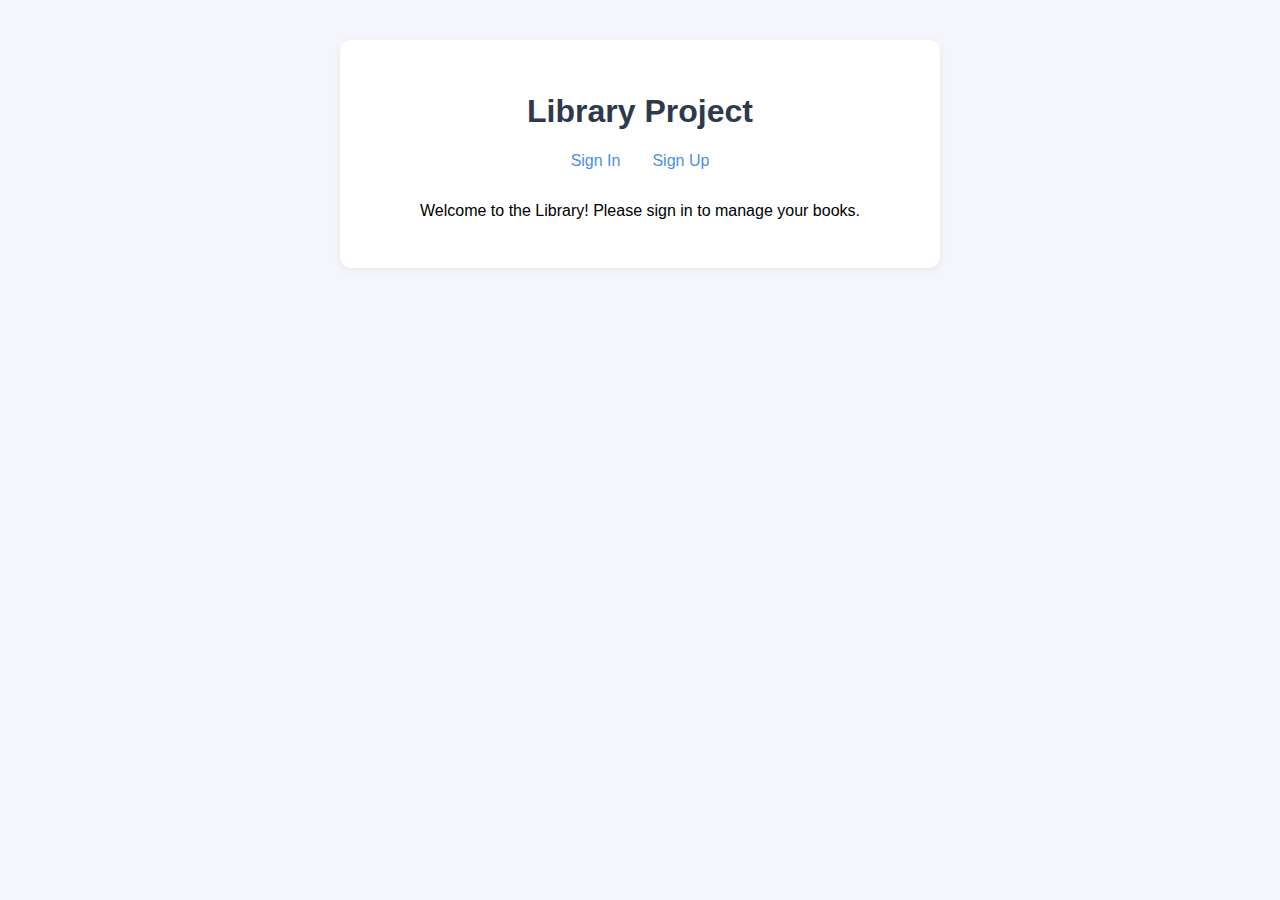
<file: ChillProject/newProje/index.html>
<!DOCTYPE html>
<html lang="en">
<head>
    <meta charset="UTF-8">
    <meta name="viewport" content="width=device-width, initial-scale=1.0">
    <title>Library Home</title>
    <link rel="stylesheet" href="https://cdnjs.cloudflare.com/ajax/libs/modern-normalize/2.0.0/modern-normalize.min.css">
    <style>
        body { font-family: 'Segoe UI', sans-serif; background: #f4f6fb; margin: 0; }
        .container { max-width: 600px; margin: 40px auto; background: #fff; border-radius: 10px; box-shadow: 0 2px 8px #0001; padding: 2rem; }
        h1 { text-align: center; color: #2d3a4b; }
        nav { display: flex; justify-content: center; gap: 2rem; margin-bottom: 2rem; }
        nav a { text-decoration: none; color: #4a90e2; font-weight: 500; }
        nav a:hover { text-decoration: underline; }
        #library-section { margin-top: 2rem; }
        .book-list { list-style: none; padding: 0; }
        .book-list li { background: #f0f4fa; margin: 0.5rem 0; padding: 0.75rem 1rem; border-radius: 6px; }
        .add-book-form { display: flex; gap: 1rem; margin-top: 1rem; }
        .add-book-form input { flex: 1; padding: 0.5rem; border: 1px solid #ccc; border-radius: 4px; }
        .add-book-form button { padding: 0.5rem 1.5rem; background: #4a90e2; color: #fff; border: none; border-radius: 4px; cursor: pointer; }
        .add-book-form button:hover { background: #357ab8; }
    </style>
</head>
<body>
    <div class="container">
        <h1>Library Project</h1>
        <nav>
            <a href="signIn.html">Sign In</a>
            <a href="singUp.html">Sign Up</a>
        </nav>
        <section id="library-section" style="display:none;">
            <h2>Book List</h2>
            <ul class="book-list" id="bookList"></ul>
            <form class="add-book-form" id="addBookForm">
                <input type="text" id="bookTitle" placeholder="Book Title" required />
                <input type="text" id="bookAuthor" placeholder="Author" required />
                <button type="submit">Add Book</button>
            </form>
        </section>
        <div id="welcome" style="text-align:center;">
            <p>Welcome to the Library! Please sign in to manage your books.</p>
        </div>
    </div>
    <script src="script.js"></script>
</body>
</html>
</file>
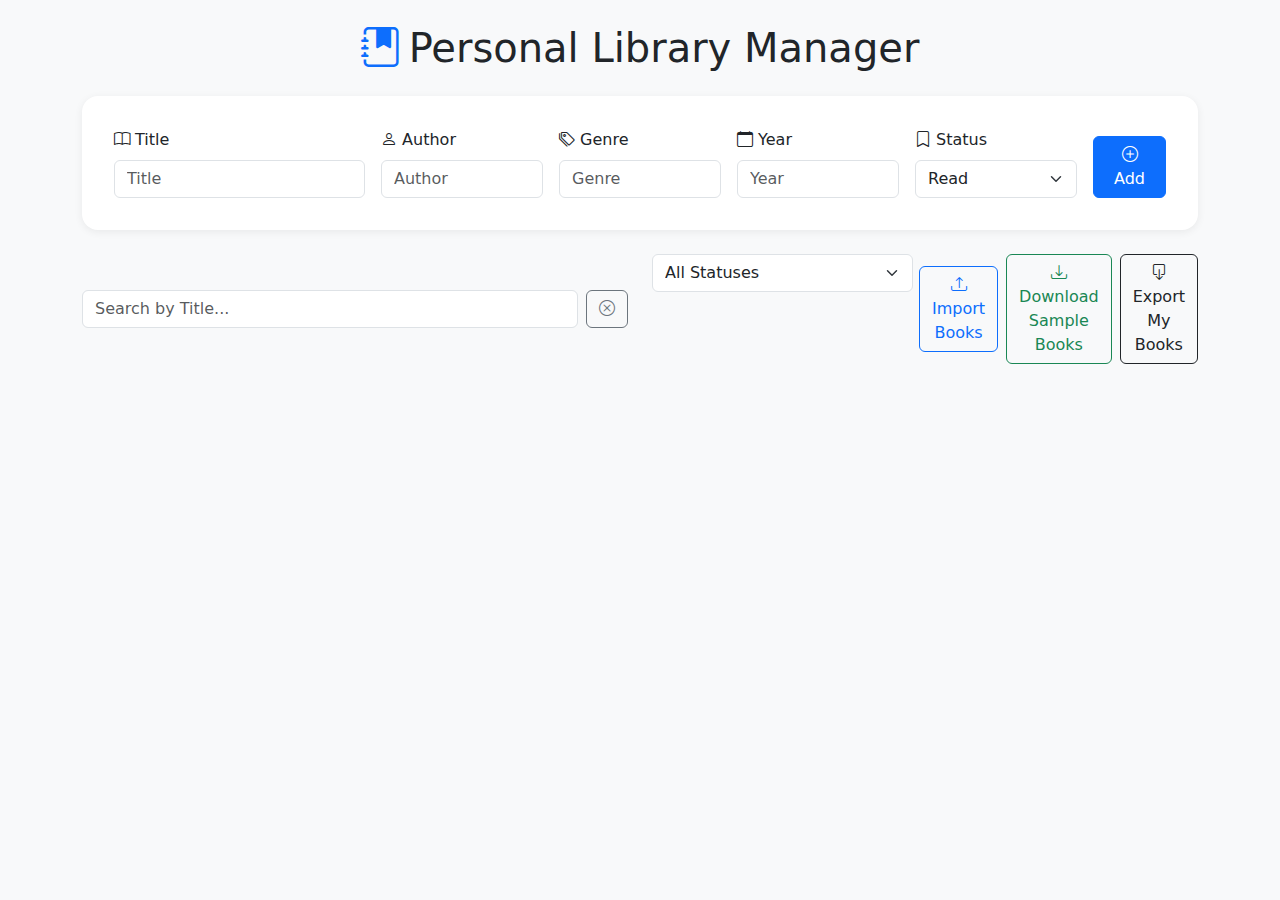
<file: ChillProject/oldProjects/index.html>
<!DOCTYPE html>
<html lang="en">
<head>
    <meta charset="UTF-8">
    <meta name="viewport" content="width=device-width, initial-scale=1.0">
    <title>Personal Library Manager</title>
    <link href="https://cdn.jsdelivr.net/npm/bootstrap@5.3.0/dist/css/bootstrap.min.css" rel="stylesheet">
    <link href="https://cdn.jsdelivr.net/npm/bootstrap-icons@1.11.3/font/bootstrap-icons.css" rel="stylesheet">
    <style>
        body { background: #f8f9fa; }
        .card { margin-bottom: 1rem; }
        .status-read { background: #e9fbe5; }
        .status-unread { background: #fff3f3; }
        .card .bi { vertical-align: -.125em; }
        .form-section { background: #fff; border-radius: 1rem; box-shadow: 0 2px 8px #0001; padding: 2rem; }
    </style>
</head>
<body>
<div class="container py-4">
    <h1 class="mb-4 text-center"><i class="bi bi-journal-bookmark-fill text-primary me-2"></i>Personal Library Manager</h1>
    <div class="form-section mb-4">
        <form id="bookForm" class="row g-3 align-items-end">
            <div class="col-md-3">
                <label for="title" class="form-label"><i class="bi bi-book"></i> Title</label>
                <input type="text" class="form-control" id="title" placeholder="Title" required>
            </div>
            <div class="col-md-2">
                <label for="author" class="form-label"><i class="bi bi-person"></i> Author</label>
                <input type="text" class="form-control" id="author" placeholder="Author" required>
            </div>
            <div class="col-md-2">
                <label for="genre" class="form-label"><i class="bi bi-tags"></i> Genre</label>
                <input type="text" class="form-control" id="genre" placeholder="Genre" required>
            </div>
            <div class="col-md-2">
                <label for="year" class="form-label"><i class="bi bi-calendar"></i> Year</label>
                <input type="number" class="form-control" id="year" placeholder="Year" min="0" required>
            </div>
            <div class="col-md-2">
                <label for="status" class="form-label"><i class="bi bi-bookmark"></i> Status</label>
                <select class="form-select" id="status" required>
                    <option value="Read">Read</option>
                    <option value="Unread">Unread</option>
                </select>
            </div>
            <div class="col-md-1 d-grid">
                <button type="submit" class="btn btn-primary"><i class="bi bi-plus-circle"></i> Add</button>
            </div>
        </form>
    </div>
    <div class="row mb-3">
        <div class="col-md-6 d-flex align-items-center gap-2">
            <input type="text" id="searchBar" class="form-control" placeholder="Search by Title...">
            <button id="clearSearchBtn" class="btn btn-outline-secondary" type="button" title="Clear Search"><i class="bi bi-x-circle"></i></button>
        </div>
        <div class="col-md-3">
            <select id="filterStatus" class="form-select">
                <option value="">All Statuses</option>
                <option value="Read">Read</option>
                <option value="Unread">Unread</option>
            </select>
        </div>
        <div class="col-md-3 d-flex justify-content-end align-items-center gap-2">
            <button id="importBooksBtn" class="btn btn-outline-primary" type="button">
                <i class="bi bi-upload"></i> Import Books
            </button>
            <input type="file" id="importBooksInput" accept="application/json" style="display:none;">
            <button id="downloadSampleBtn" class="btn btn-outline-success" type="button">
                <i class="bi bi-download"></i> Download Sample Books
            </button>
            <button id="exportBooksBtn" class="btn btn-outline-dark" type="button">
                <i class="bi bi-box-arrow-down"></i> Export My Books
            </button>
        </div>
    </div>
    <div id="booksList" class="row"></div>
</div>
<script src="index.js"></script>
</body>
</html>
</file>
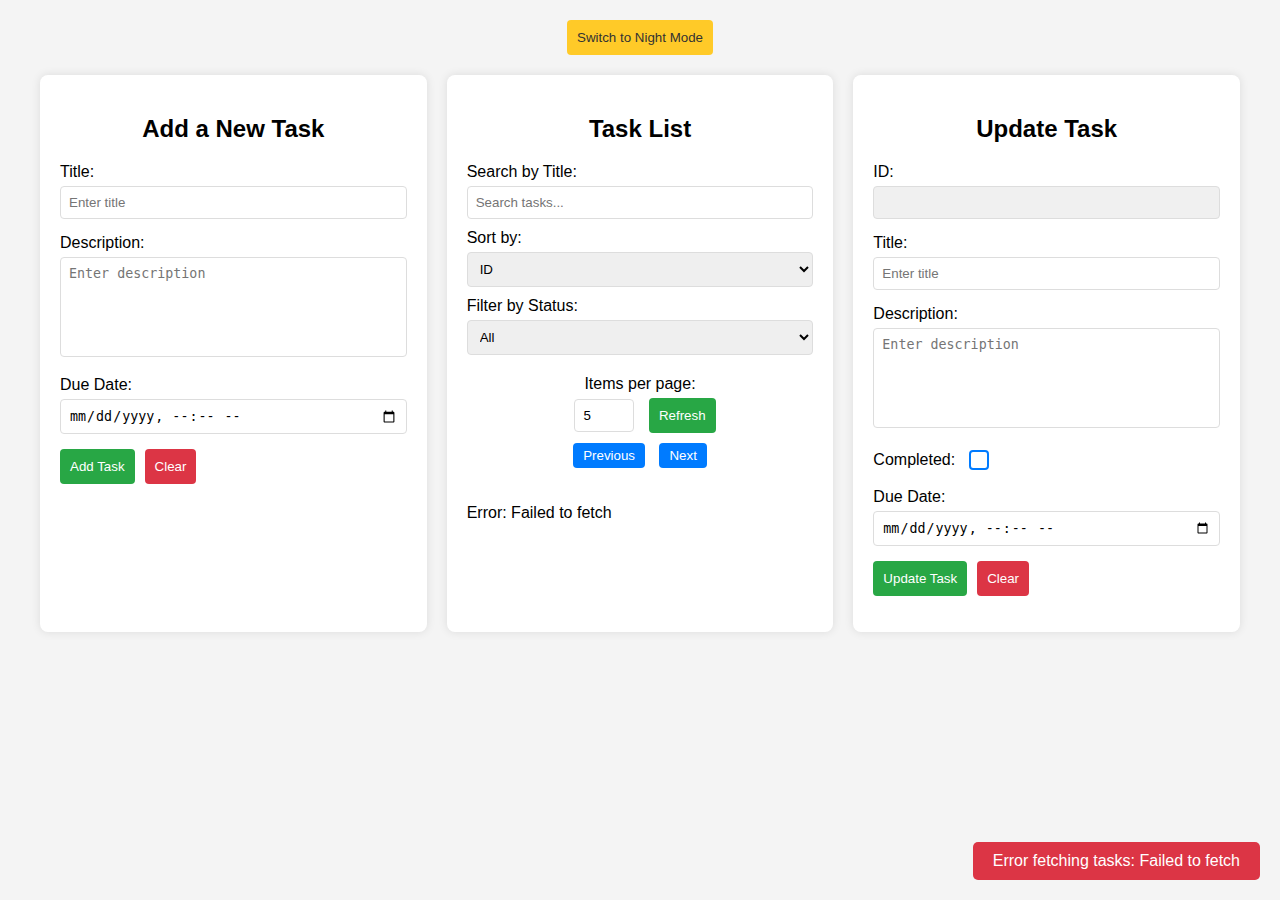
<file: JustChillingProjects/AddItemApi/index.html>
<!DOCTYPE html>
<html lang="en">
<head>
    <meta charset="UTF-8">
    <meta name="viewport" content="width=device-width, initial-scale=1.0">
    <title>To-Do Manager</title>
    <link rel="stylesheet" href="styles.css">
</head>
<body>
    <div class="theme-toggle">
        <button onclick="toggleTheme()">Toggle Day/Night</button>
    </div>
    <div class="main-container">
        <!-- Add Section (Left) -->
        <div class="left-panel">
            <h2>Add a New Task</h2>
            <div class="form-group">
                <label for="title">Title:</label>
                <input type="text" id="title" placeholder="Enter title" required>
            </div>
            <div class="form-group">
                <label for="description">Description:</label>
                <textarea id="description" placeholder="Enter description" required></textarea>
            </div>
            <div class="form-group">
                <label for="dueDate">Due Date:</label>
                <input type="datetime-local" id="dueDate" required>
            </div>
            <div class="button-group">
                <button onclick="addToDoItem()">Add Task</button>
                <button onclick="clearAddForm()" class="clear-btn">Clear</button>
            </div>
            <p id="responseMessage"></p>
        </div>

        <!-- Task List Section (Middle) -->
        <div class="middle-panel">
            <h2>Task List</h2>
            <div class="filter-sort">
                <div class="search-bar">
                    <label for="search">Search by Title:</label>
                    <input type="text" id="search" placeholder="Search tasks..." onkeyup="filterTasks()">
                </div>
                <div class="sort-bar">
                    <label for="sort">Sort by:</label>
                    <select id="sort" onchange="sortTasks()">
                        <option value="id">ID</option>
                        <option value="dueDate">Due Date</option>
                        <option value="createdAt">Created At</option>
                    </select>
                </div>
                <div class="status-filter">
                    <label for="statusFilter">Filter by Status:</label>
                    <select id="statusFilter" onchange="filterTasks()">
                        <option value="all">All</option>
                        <option value="completed">Completed</option>
                        <option value="notCompleted">Not Completed</option>
                    </select>
                </div>
            </div>
            <div class="pagination">
                <label for="take">Items per page:</label>
                <input type="number" id="take" value="5" min="1">
                <button onclick="fetchTasks()">Refresh</button>
                <div class="pagination-controls">
                    <button onclick="previousPage()" id="prevBtn">Previous</button>
                    <span id="pageInfo"></span>
                    <button onclick="nextPage()" id="nextBtn">Next</button>
                </div>
            </div>
            <div id="taskList" class="task-list"></div>
        </div>

        <!-- Update Section (Right) -->
        <div class="right-panel">
            <h2>Update Task</h2>
            <div class="form-group">
                <label for="updateId">ID:</label>
                <input type="text" id="updateId" readonly>
            </div>
            <div class="form-group">
                <label for="updateTitle">Title:</label>
                <input type="text" id="updateTitle" placeholder="Enter title" required>
            </div>
            <div class="form-group">
                <label for="updateDescription">Description:</label>
                <textarea id="updateDescription" placeholder="Enter description" required></textarea>
            </div>
            <div class="form-group checkbox-group">
                <label for="updateIsCompleted">Completed:</label>
                <input type="checkbox" id="updateIsCompleted">
            </div>
            <div class="form-group">
                <label for="updateDueDate">Due Date:</label>
                <input type="datetime-local" id="updateDueDate" required>
            </div>
            <div class="button-group">
                <button onclick="updateTask()">Update Task</button>
                <button onclick="clearUpdateForm()" class="clear-btn">Clear</button>
            </div>
            <p id="updateResponseMessage"></p>
        </div>
    </div>
    <div id="toast" class="toast"></div>
    <div id="loadingSpinner" class="spinner" style="display: none;">
        <div class="spinner-icon"></div>
    </div>
    <script src="script.js"></script>
</body>
</html>
</file>
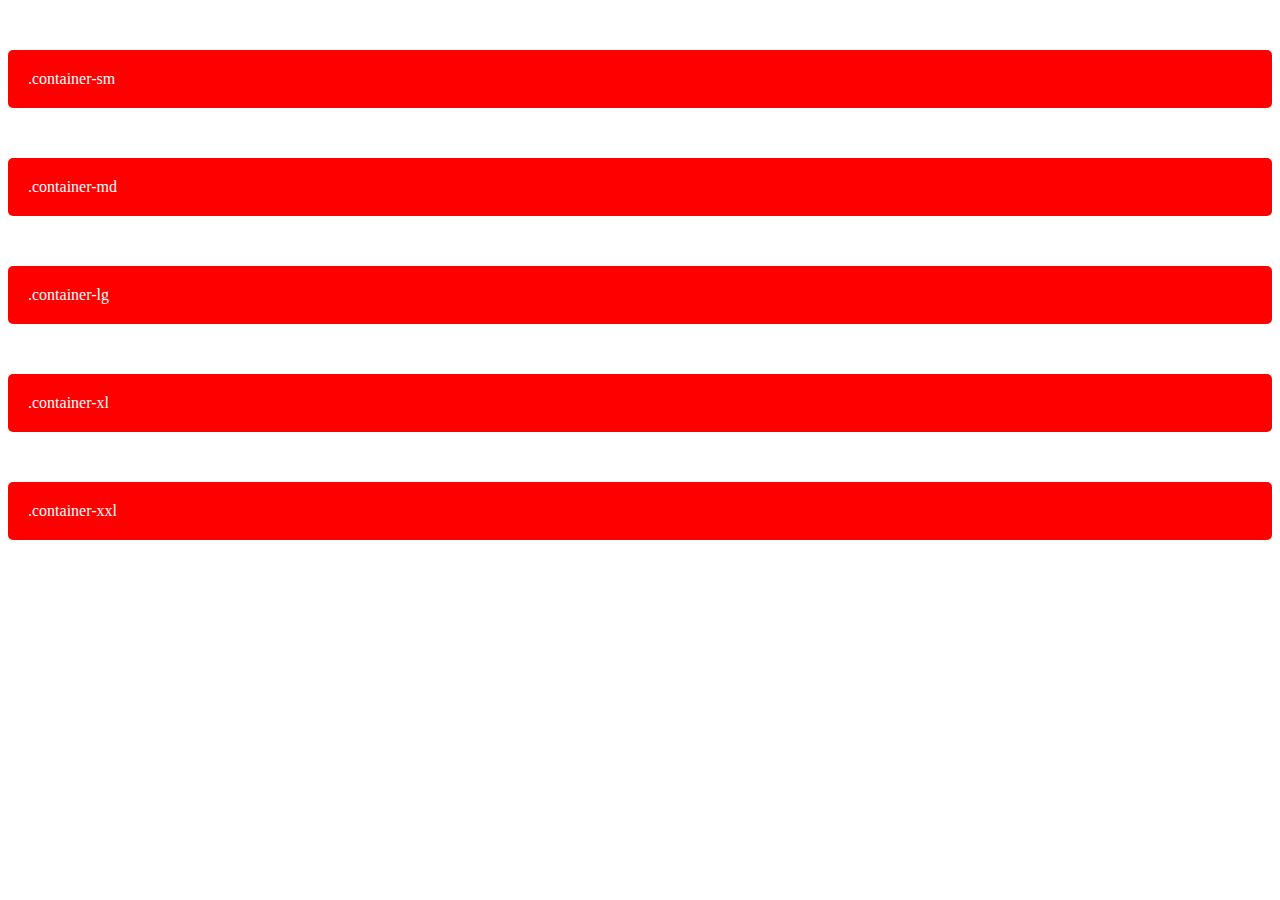
<file: Ulug'bekSamigjonovLessons/Bootstrap/index.html>
<!DOCTYPE html>
<html lang="en">

<head>
    <meta charset="UTF-8">
    <meta name="viewport" content="width=device-width, initial-scale=1.0">
    <link href="https://cdn.jsdelivr.net/npm/bootstrap@5.0.2/dist/css/bootstrap.min.css" rel="stylesheet"
        integrity="sha384-EVSTQN3/azprG1Anm3QDgpJLIm9Nao0Yz1ztcQTwFspd3yD65VohhpuuCOmLASjC" crossorigin="anonymous">
    <title>Bootstrap framework</title>
    <style>
        .red-container {
            background-color: red;
            color: white;
            margin-top: 50px;
            padding: 20px;
            border-radius: 5px;
        }
    </style>
</head>

<body>
    <!-- <h1>Salom dunyo!</h1>

    <div class="alert alert-info">
        Alert conponet
    </div> -->

    <!-- <div class="container-fluid red-container">
        <h1>What is Lorem Ipsum?</h1>
        <p>
            Lorem Ipsum is simply dummy text of the printing and
            typesetting industry, Lorem Ipsum is simply dummy text
            of the printing and typesetting industry, Lorem Ipsum
            is simply dummy text of the printing and typesetting industry,
            Lorem Ipsum is simply dummy text of the printing
            and typesetting industry
        </p>
    </div> -->
    
    <div class="container-sm red-container">.container-sm</div>
    <div class="container-md red-container">.container-md</div>
    <div class="container-lg red-container">.container-lg</div>
    <div class="container-xl red-container">.container-xl</div>
    <div class="container-xxl red-container">.container-xxl</div>

    <script src="https://cdn.jsdelivr.net/npm/bootstrap@5.0.2/dist/js/bootstrap.bundle.min.js"
        integrity="sha384-MrcW6ZMFYlzcLA8Nl+NtUVF0sA7MsXsP1UyJoMp4YLEuNSfAP+JcXn/tWtIaxVXM"
        crossorigin="anonymous"></script>
</body>

</html>
</file>
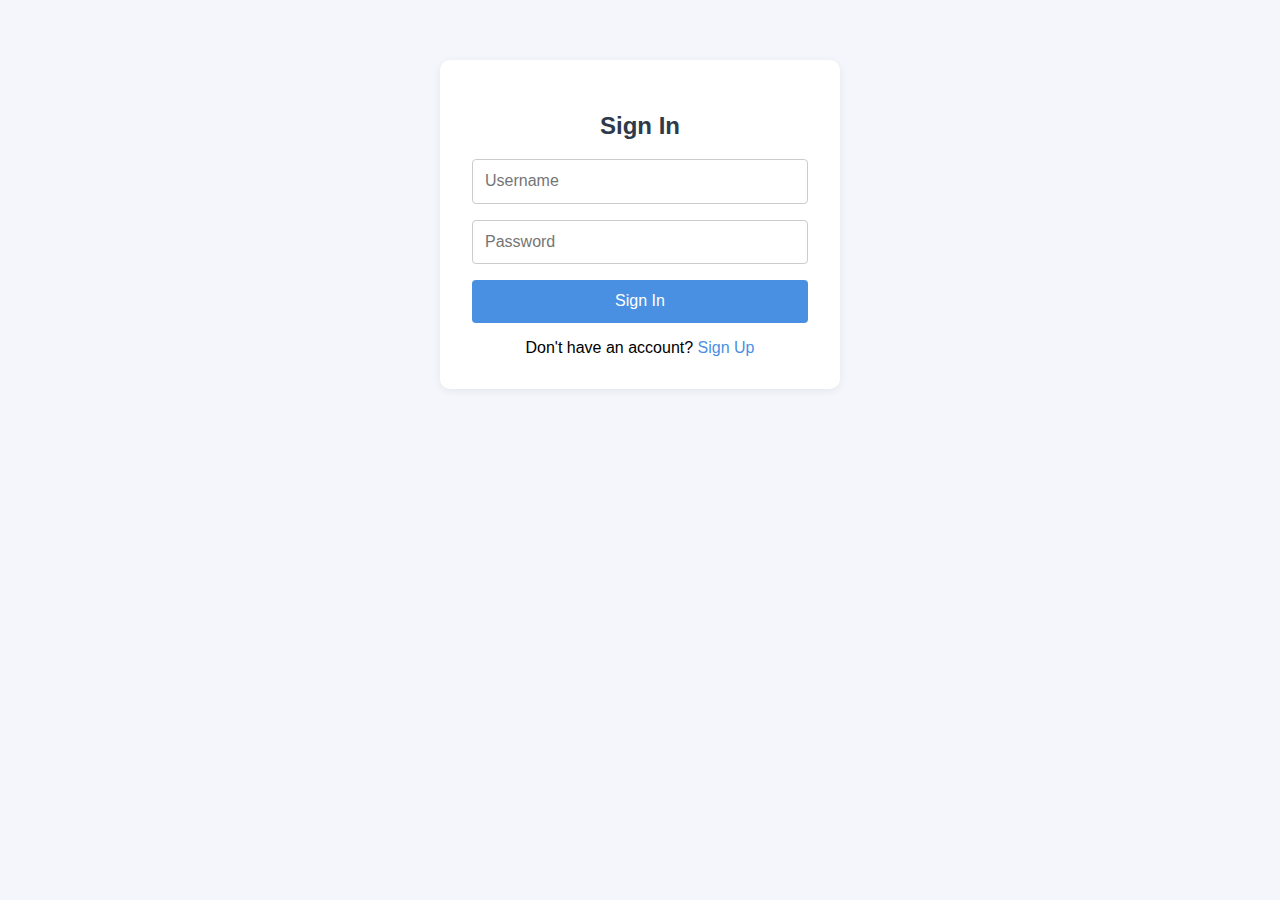
<file: ChillProject/newProje/signIn.html>
<!DOCTYPE html>
<html lang="en">
<head>
    <meta charset="UTF-8">
    <meta name="viewport" content="width=device-width, initial-scale=1.0">
    <title>Sign In - Library</title>
    <link rel="stylesheet" href="https://cdnjs.cloudflare.com/ajax/libs/modern-normalize/2.0.0/modern-normalize.min.css">
    <style>
        body { font-family: 'Segoe UI', sans-serif; background: #f4f6fb; }
        .container { max-width: 400px; margin: 60px auto; background: #fff; border-radius: 10px; box-shadow: 0 2px 8px #0001; padding: 2rem; }
        h2 { text-align: center; color: #2d3a4b; }
        form { display: flex; flex-direction: column; gap: 1rem; }
        input { padding: 0.75rem; border: 1px solid #ccc; border-radius: 4px; }
        button { padding: 0.75rem; background: #4a90e2; color: #fff; border: none; border-radius: 4px; cursor: pointer; }
        button:hover { background: #357ab8; }
        .link { text-align: center; margin-top: 1rem; }
        .link a { color: #4a90e2; text-decoration: none; }
        .link a:hover { text-decoration: underline; }
        .error { color: #d32f2f; text-align: center; }
    </style>
</head>
<body>
    <div class="container">
        <h2>Sign In</h2>
        <form id="signInForm">
            <input type="text" id="signInUsername" placeholder="Username" required />
            <input type="password" id="signInPassword" placeholder="Password" required />
            <button type="submit">Sign In</button>
        </form>
        <div class="error" id="signInError"></div>
        <div class="link">
            <span>Don't have an account? <a href="singUp.html">Sign Up</a></span>
        </div>
    </div>
    <script src="script.js"></script>
</body>
</html>
</file>
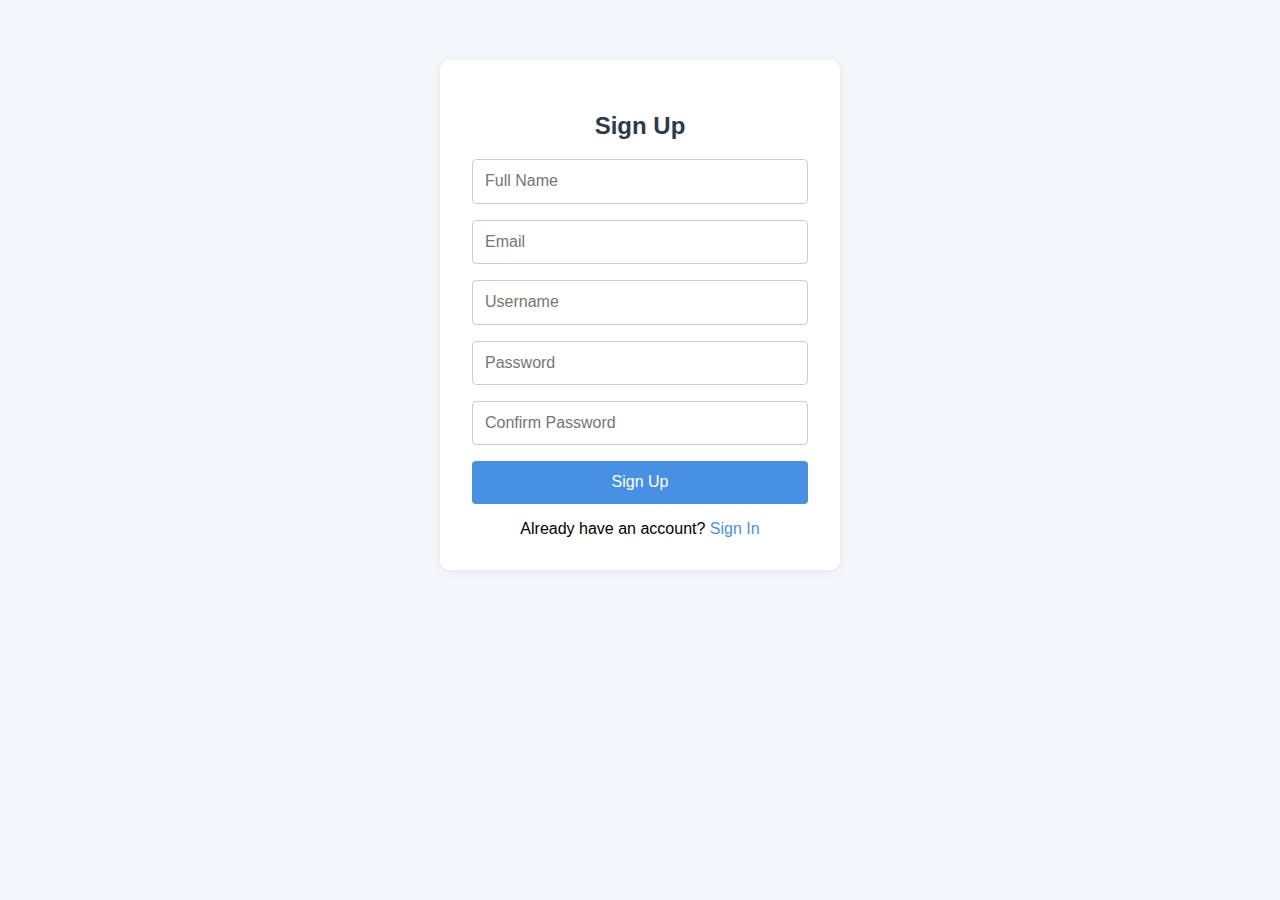
<file: ChillProject/newProje/singUp.html>
<!DOCTYPE html>
<html lang="en">
<head>
    <meta charset="UTF-8">
    <meta name="viewport" content="width=device-width, initial-scale=1.0">
    <title>Sign Up - Library</title>
    <link rel="stylesheet" href="https://cdnjs.cloudflare.com/ajax/libs/modern-normalize/2.0.0/modern-normalize.min.css">
    <style>
        body { font-family: 'Segoe UI', sans-serif; background: #f4f6fb; }
        .container { max-width: 400px; margin: 60px auto; background: #fff; border-radius: 10px; box-shadow: 0 2px 8px #0001; padding: 2rem; }
        h2 { text-align: center; color: #2d3a4b; }
        form { display: flex; flex-direction: column; gap: 1rem; }
        input { padding: 0.75rem; border: 1px solid #ccc; border-radius: 4px; }
        button { padding: 0.75rem; background: #4a90e2; color: #fff; border: none; border-radius: 4px; cursor: pointer; }
        button:hover { background: #357ab8; }
        .link { text-align: center; margin-top: 1rem; }
        .link a { color: #4a90e2; text-decoration: none; }
        .link a:hover { text-decoration: underline; }
        .error { color: #d32f2f; text-align: center; }
        .success { color: #388e3c; text-align: center; }
    </style>
</head>
<body>
    <div class="container">
        <h2>Sign Up</h2>
        <form id="signUpForm">
            <input type="text" id="signUpFullName" placeholder="Full Name" required />
            <input type="email" id="signUpEmail" placeholder="Email" required />
            <input type="text" id="signUpUsername" placeholder="Username" required />
            <input type="password" id="signUpPassword" placeholder="Password" required />
            <input type="password" id="signUpPasswordConfirm" placeholder="Confirm Password" required />
            <button type="submit">Sign Up</button>
        </form>
        <div class="error" id="signUpError"></div>
        <div class="success" id="signUpSuccess"></div>
        <div class="link">
            <span>Already have an account? <a href="signIn.html">Sign In</a></span>
        </div>
    </div>
    <script src="script.js"></script>
</body>
</html>
</file>
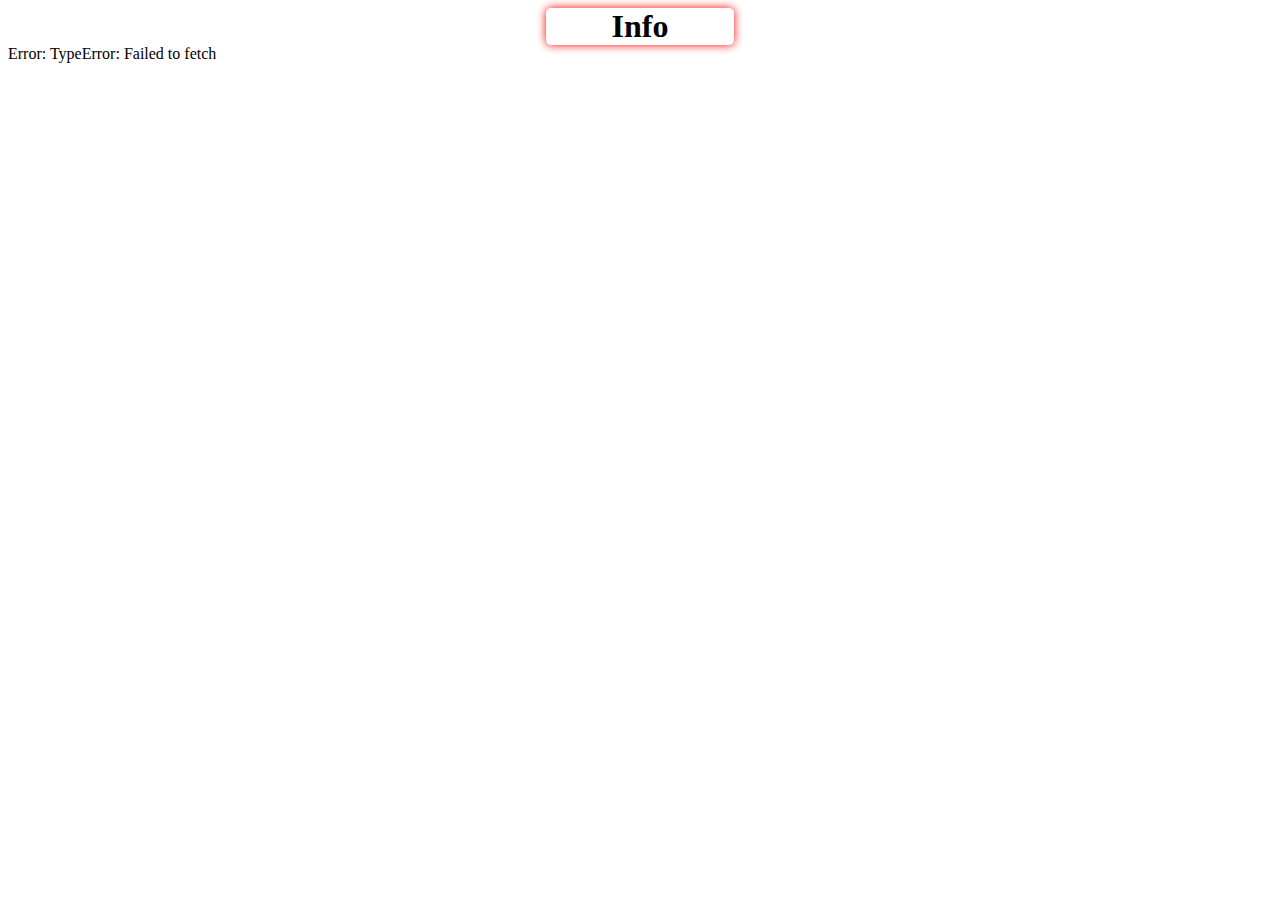
<file: Ulug'bekSamigjonovLessons/Bootstrap/request.html>
<!DOCTYPE html>
<html>

<head>
    <title>My Info</title>
    <link rel="stylesheet" href="request.css">
</head>

<body>
        <h1 style="box-shadow: 0 0 10px rgb(255, 0, 0); width: 5cm; border-radius: 5px; text-align: center; margin: 0 auto  ;">Info</h1>
    <div id="output">Loading...</div>

    <script src="request.js"></script>
</body>

</html>
</file>
<file: JustChillingProjects/AddItemApi/styles.css>
body {
    font-family: Arial, sans-serif;
    background-color: #f4f4f4;
    margin: 0;
    padding: 20px;
    transition: background-color 0.3s, color 0.3s;
}

body.night-mode {
    background-color: #333;
    color: #ddd;
}

.main-container {
    display: flex;
    justify-content: space-between;
    gap: 20px;
    max-width: 1200px;
    margin: 0 auto;
}

.left-panel, .middle-panel, .right-panel {
    background: white;
    padding: 20px;
    border-radius: 8px;
    box-shadow: 0 0 10px rgba(0, 0, 0, 0.1);
    width: 30%;
}

body.night-mode .left-panel,
body.night-mode .middle-panel,
body.night-mode .right-panel {
    background: #444;
}

h1, h2 {
    text-align: center;
    margin-bottom: 20px;
}

.form-group {
    margin-bottom: 15px;
}

.checkbox-group {
    display: flex;
    align-items: center;
    gap: 10px;
}

.checkbox-group label {
    margin-bottom: 0;
}

.checkbox-group input[type="checkbox"] {
    appearance: none;
    width: 20px;
    height: 20px;
    border: 2px solid #007bff;
    border-radius: 4px;
    cursor: pointer;
    position: relative;
}

.checkbox-group input[type="checkbox"]:checked {
    background-color: #007bff;
}

.checkbox-group input[type="checkbox"]:checked::after {
    content: '\2713';
    color: white;
    font-size: 14px;
    position: absolute;
    top: 50%;
    left: 50%;
    transform: translate(-50%, -50%);
}

label {
    display: block;
    margin-bottom: 5px;
}

input, textarea, select {
    width: 100%;
    padding: 8px;
    border: 1px solid #ddd;
    border-radius: 4px;
    box-sizing: border-box;
}

input[readonly] {
    background-color: #f0f0f0;
    color: #666;
    cursor: not-allowed;
}

body.night-mode input,
body.night-mode textarea,
body.night-mode select {
    background: #555;
    color: #ddd;
    border-color: #666;
}

body.night-mode input[readonly] {
    background-color: #666;
    color: #bbb;
}

textarea {
    height: 100px;
    resize: none;
}

button {
    padding: 10px;
    background-color: #28a745;
    color: white;
    border: none;
    border-radius: 4px;
    cursor: pointer;
}

button:hover {
    background-color: #218838;
}

.clear-btn {
    background-color: #dc3545;
}

.clear-btn:hover {
    background-color: #c82333;
}

.edit-btn {
    background-color: #007bff;
    padding: 5px 10px;
    margin-right: 5px;
}

.edit-btn:hover {
    background-color: #0056b3;
}

.delete-btn {
    background-color: #dc3545;
    padding: 5px 10px;
}

.delete-btn:hover {
    background-color: #c82333;
}

.task-buttons {
    display: flex;
    gap: 5px;
    margin-top: 5px;
}

.button-group {
    display: flex;
    gap: 10px;
}

#responseMessage, #updateResponseMessage {
    margin-top: 10px;
    text-align: center;
    color: #333;
}

body.night-mode #responseMessage,
body.night-mode #updateResponseMessage {
    color: #ddd;
}

.filter-sort {
    margin-bottom: 20px;
}

.search-bar, .sort-bar, .status-filter {
    margin-bottom: 10px;
}

.pagination {
    margin: 20px 0;
    text-align: center;
}

.pagination input {
    width: 60px;
    margin: 0 10px;
}

.pagination-controls {
    margin-top: 10px;
}

.pagination-controls button {
    margin: 0 5px;
    padding: 5px 10px;
    background-color: #007bff;
}

.pagination-controls button:hover {
    background-color: #0056b3;
}

.pagination-controls button:disabled {
    background-color: #cccccc;
    cursor: not-allowed;
}

.task-list {
    max-height: 300px;
    overflow-y: scroll;
    padding: 0;
    scrollbar-width: none; /* Firefox */
    -ms-overflow-style: none; /* IE and Edge */
}

.task-list::-webkit-scrollbar {
    display: none; /* Chrome, Safari, and Opera */
}

.task-container {
    margin-bottom: 15px;
    padding: 10px;
    border-radius: 6px;
    background: #fff;
    box-shadow: 0 2px 5px rgba(0, 0, 0, 0.1);
}

body.night-mode .task-container {
    background: #555;
    box-shadow: 0 2px 5px rgba(0, 0, 0, 0.3);
}

.task-table {
    width: 100%;
    border-collapse: collapse;
    font-size: 14px;
}

.task-table tr {
    border-bottom: 1px solid #ddd;
}

body.night-mode .task-table tr {
    border-bottom: 1px solid #666;
}

.task-table tr:last-child {
    border-bottom: none;
}

.task-table td {
    padding: 5px 8px;
}

.detail-label {
    font-weight: bold;
    color: #333;
    width: 30%;
}

body.night-mode .detail-label {
    color: #ddd;
}

.detail-value {
    color: #555;
}

body.night-mode .detail-value {
    color: #bbb;
}

.button-cell {
    text-align: center;
    padding-top: 8px;
}

.task-table .button-cell button {
    margin: 0 5px;
}

.toast {
    display: none;
    position: fixed;
    bottom: 20px;
    right: 20px;
    padding: 10px 20px;
    border-radius: 5px;
    color: white;
    z-index: 1000;
}

.toast.success {
    background-color: #28a745;
}

.toast.error {
    background-color: #dc3545;
}

.spinner {
    position: fixed;
    top: 50%;
    left: 50%;
    transform: translate(-50%, -50%);
    z-index: 1000;
}

.spinner-icon {
    border: 4px solid #f3f3f3;
    border-top: 4px solid #3498db;
    border-radius: 50%;
    width: 30px;
    height: 30px;
    animation: spin 1s linear infinite;
}

@keyframes spin {
    0% { transform: rotate(0deg); }
    100% { transform: rotate(360deg); }
}

.theme-toggle {
    text-align: center;
    margin-bottom: 20px;
}

.theme-toggle button {
    background-color: #ffca28;
    color: #333;
}

body.night-mode .theme-toggle button {
    background-color: #ffa726;
    color: #ddd;
}

.theme-toggle button:hover {
    background-color: #ffb300;
}
</file>
<file: Ulug'bekSamigjonovLessons/Bootstrap/request.css>
<style>
    body {
        font-family: Arial, sans-serif;
        padding: 20px;
        background-color: #f0f8ff;
    }

    .info-card {
        background-color: white;
        padding: 20px;
        border-radius: 12px;
        box-shadow: 0 0 10px rgb(255, 0, 0);
        width: 300px;
        margin: 20px auto;
    }

    .info-card p {
        margin: 0px 0;
        font-size: 16px;
    }

    .info-card p span {
        font-weight: bold;
        font-style: italic;
        margin: 0 15px 0 0;
    }
    hr {
        margin: 1px 0;
    }
</style>
</file>
